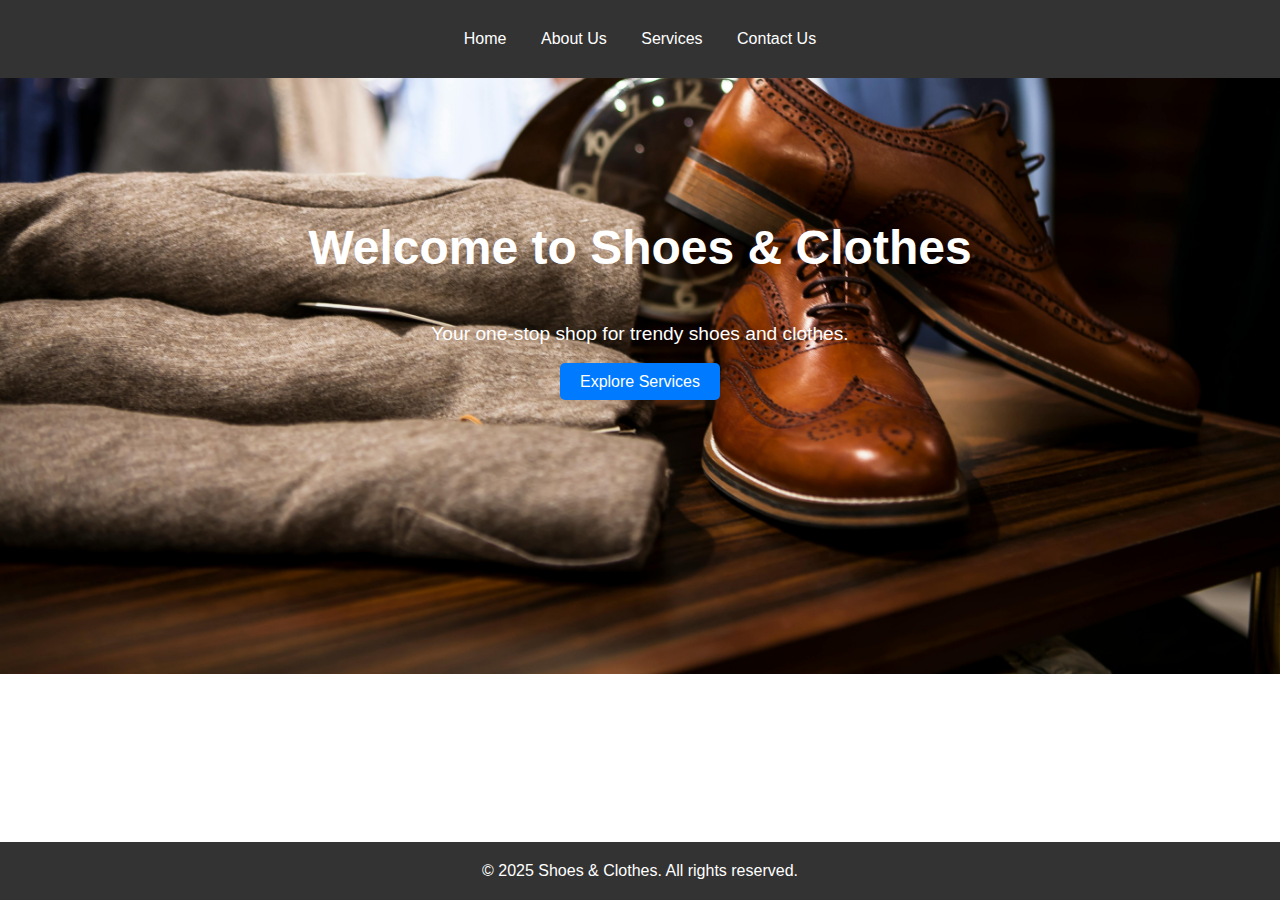
<file: index.html>
<!DOCTYPE html>
<html lang="en">
<head>
    <meta charset="UTF-8">
    <meta name="viewport" content="width=device-width, initial-scale=1.0">
    <title>Shoes & Clothes - Home</title>
    <link rel="stylesheet" href="style.css">
</head>
<body>
    <header>
        <nav>
            <ul>
                <li><a href="index.html">Home</a></li>
                <li><a href="about.html">About Us</a></li>
                <li><a href="services.html">Services</a></li>
                <li><a href="contact.html">Contact Us</a></li>
            </ul>
        </nav>
    </header>

    <section class="hero">
        <h1>Welcome to Shoes & Clothes</h1>
        <p>Your one-stop shop for trendy shoes and clothes.</p>
        <a href="services.html" class="btn">Explore Services</a>
    </section>

    <footer>
        <p>&copy; 2025 Shoes & Clothes. All rights reserved.</p>
    </footer>
</body>
</html>
</file>
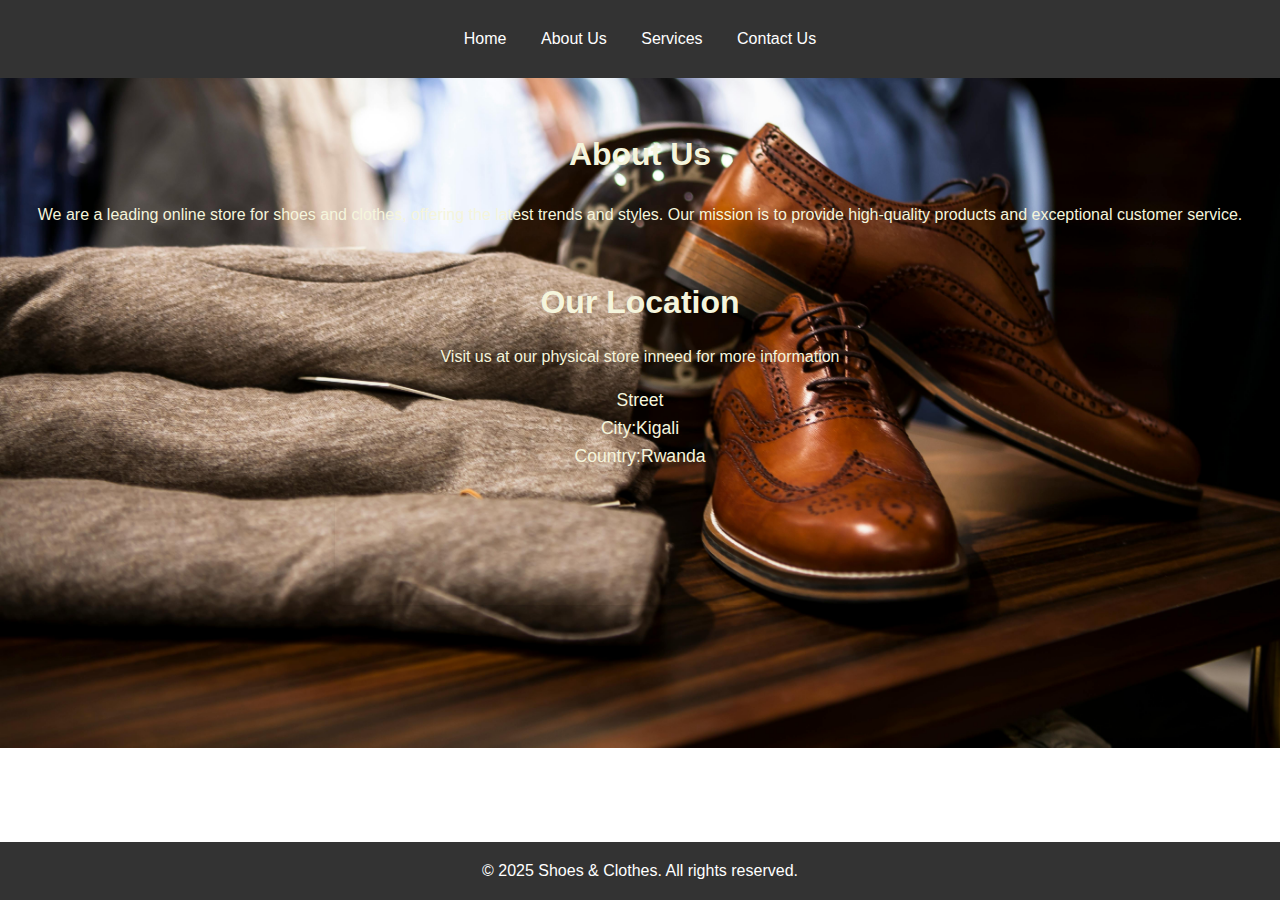
<file: about.html>
<!DOCTYPE html>
<html lang="en">
<head>
    <meta charset="UTF-8">
    <meta name="viewport" content="width=device-width, initial-scale=1.0">
    <title>About Us - Shoes & Clothes</title>
    <link rel="stylesheet" href="style.css">
</head>
<body>
    <header>
        <nav>
            <ul>
                <li><a href="index.html">Home</a></li>
                <li><a href="about.html">About Us</a></li>
                <li><a href="services.html">Services</a></li>
                <li><a href="contact.html">Contact Us</a></li>
            </ul>
        </nav>
    </header>

    <section class="about">
        <h1>About Us</h1>
        <p>
            We are a leading online store for shoes and clothes, offering the latest trends and styles. Our mission is to provide high-quality products and exceptional customer service.
        </p>

        <!-- Location Section -->
        <div class="location">
            <h2>Our Location</h2>
            <p>Visit us at our physical store inneed for more information</p>
            <address>
                 Street<br>
                City:Kigali<br> 
                Country:Rwanda
            </address>

            <!-- Embedded Google Map -->
            <iframe
                src="https://www.google.com/maps/embed?pb=!1m23!1m12!1m3!1d31900.217312693672!2d30.024175643920913!3d-1.9418210723243055!2m3!1f0!2f0!3f0!3m2!1i1024!2i768!4f13.1!4m8!3e6!4m0!4m5!1s0x19dca418a9ebe899%3A0x987602a8ad9f7770!2sAvee%20Smart%20Boutique%20At%20UTC%20Building%2C%20Kigali%2C%20Rwanda!3m2!1d-1.9418216!2d30.060223399999998!5e0!3m2!1sen!2sus!4v1740747415013!5m2!1sen!2sus"
                width="50%"
                height="110"
                style="border:0;"
                allowfullscreen="1"
                loading="lazy">
            </iframe>
        </div>
    </section>

    <footer>
        <p>&copy; 2025 Shoes & Clothes. All rights reserved.</p>
    </footer>
</body>
</html>
</file>
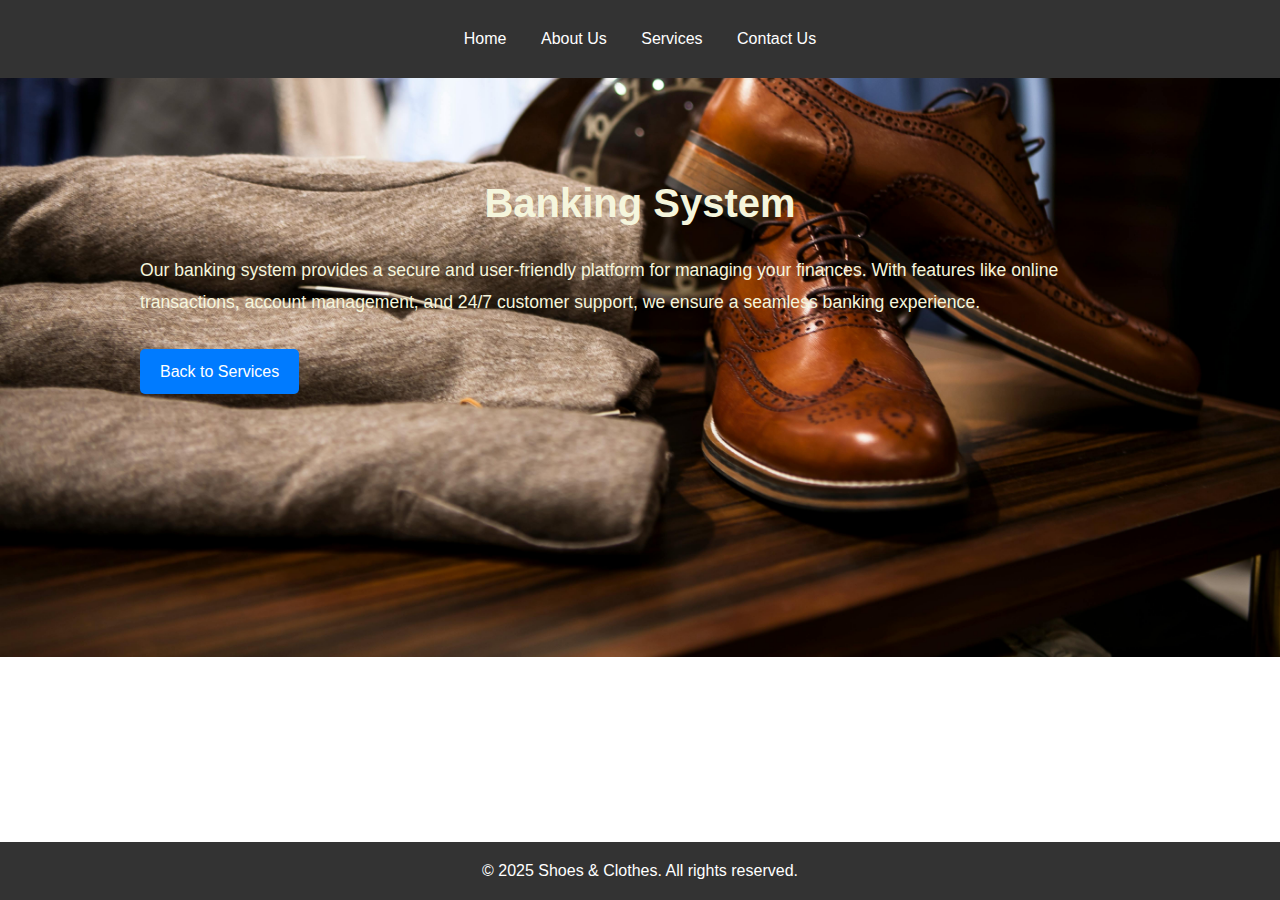
<file: banking-readme.html>
<!DOCTYPE html>
<html lang="en">
<head>
    <meta charset="UTF-8">
    <meta name="viewport" content="width=device-width, initial-scale=1.0">
    <title>Banking System - Shoes & Clothes</title>
    <link rel="stylesheet" href="style.css">
</head>
<body>
    <header>
        <nav>
            <ul>
                <li><a href="index.html">Home</a></li>
                <li><a href="about.html">About Us</a></li>
                <li><a href="services.html">Services</a></li>
                <li><a href="contact.html">Contact Us</a></li>
            </ul>
        </nav>
    </header>

    <section class="service-details">
        <h1>Banking System</h1>
        <p>Our banking system provides a secure and user-friendly platform for managing your finances. With features like online transactions, account management, and 24/7 customer support, we ensure a seamless banking experience.</p>
        <a href="services.html" class="btn-readmore">Back to Services</a>
    </section>

    <footer>
        <p>&copy; 2025 Shoes & Clothes. All rights reserved.</p>
    </footer>
</body>
</html>
</file>
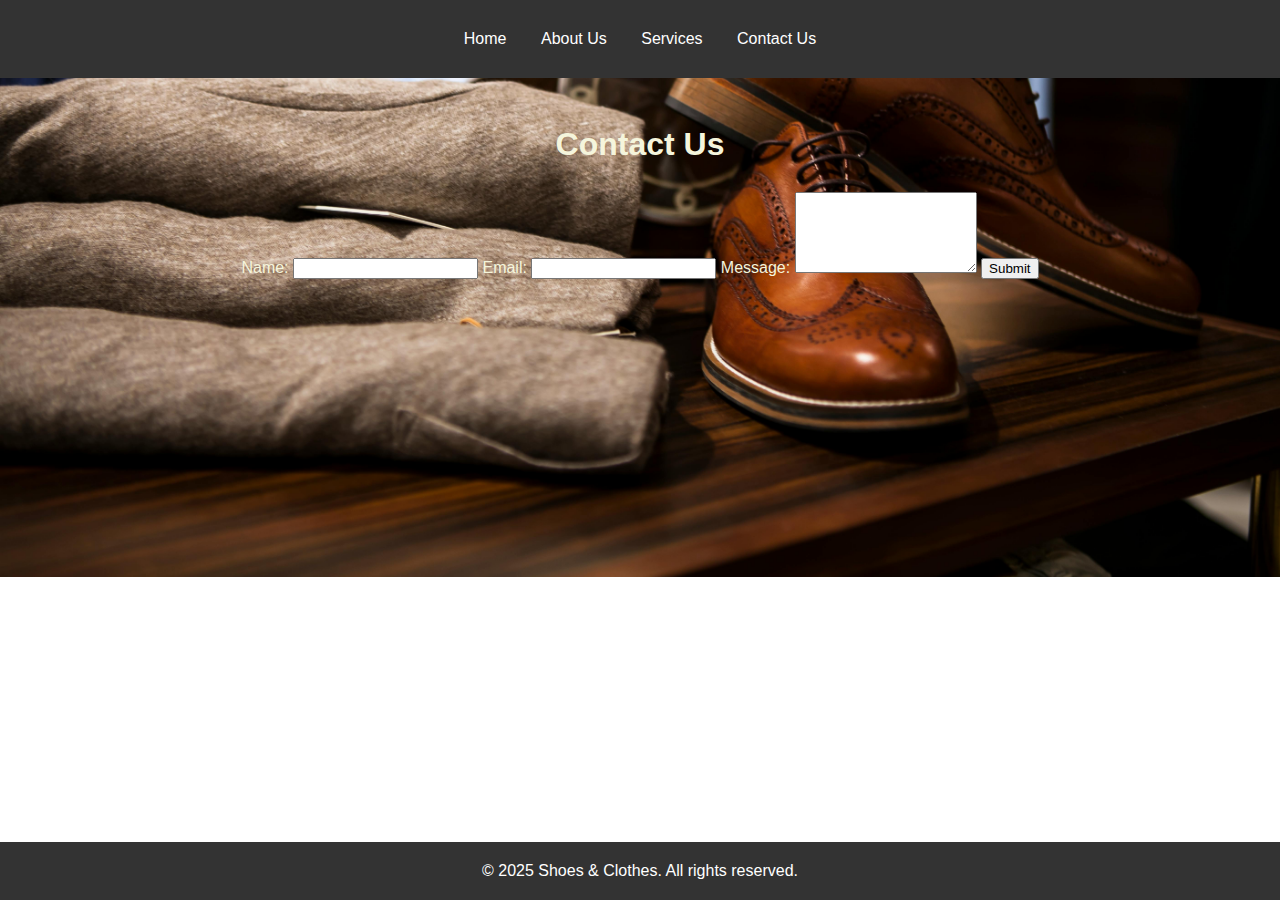
<file: contact.html>
<!DOCTYPE html>
<html lang="en">
<head>
    <meta charset="UTF-8">
    <meta name="viewport" content="width=device-width, initial-scale=1.0">
    <title>Contact Us - Shoes & Clothes</title>
    <link rel="stylesheet" href="style.css">
</head>
<body>
    <header>
        <nav>
            <ul>
                <li><a href="index.html">Home</a></li>
                <li><a href="about.html">About Us</a></li>
                <li><a href="services.html">Services</a></li>
                <li><a href="contact.html">Contact Us</a></li>
            </ul>
        </nav>
    </header>

    <section class="contact">
        <h1>Contact Us</h1>
        <form action="#" method="post">
            <label for="name">Name:</label>
            <input type="text" id="name" name="name" required>
            <label for="email">Email:</label>
            <input type="email" id="email" name="email" required>
            <label for="message">Message:</label>
            <textarea id="message" name="message" rows="5" required></textarea>
            <button type="submit">Submit</button>
        </form>
    </section>

    <footer>
        <p>&copy; 2025 Shoes & Clothes. All rights reserved.</p>
    </footer>
</body>
</html>
</file>
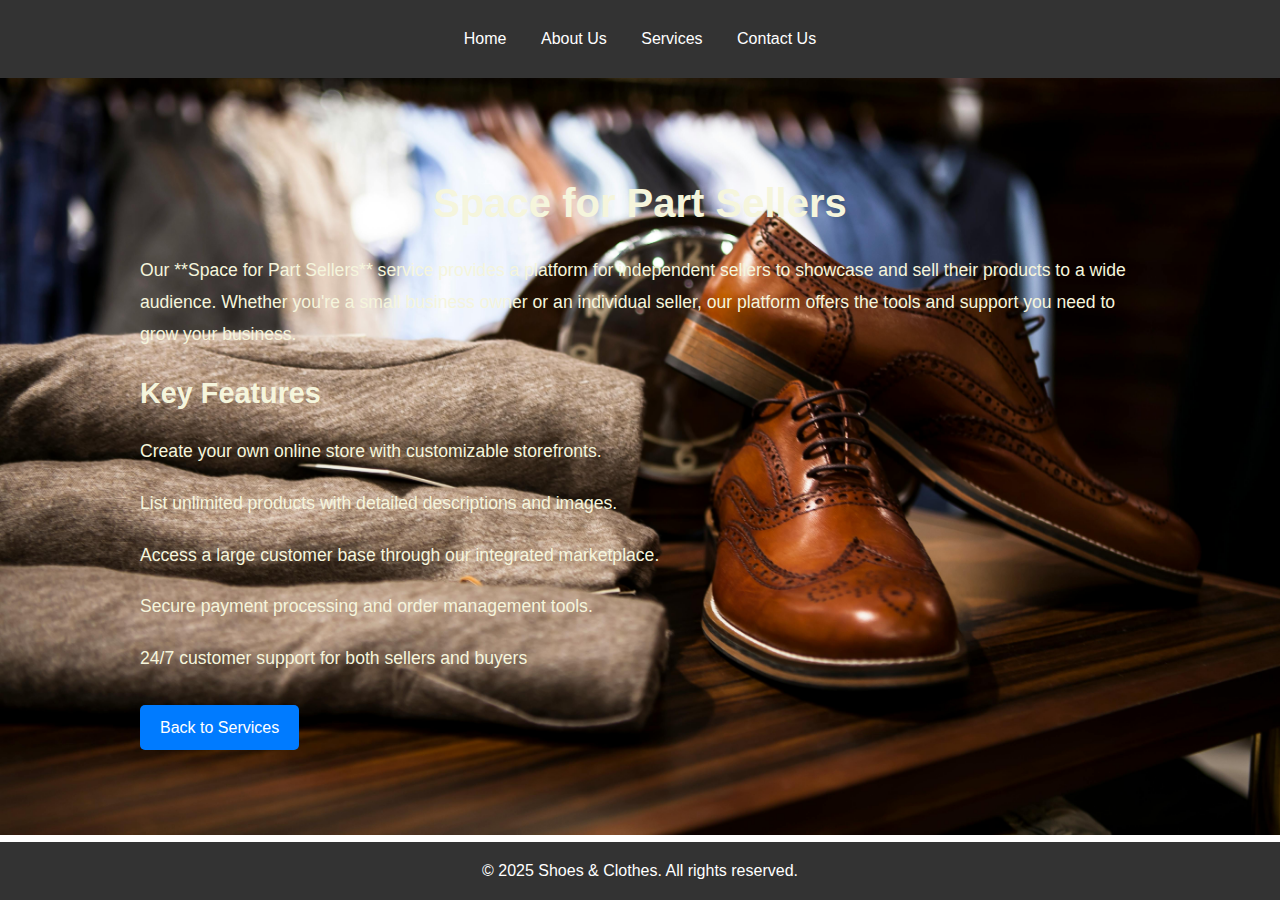
<file: part-sellers-readme.html>
<!DOCTYPE html>
<html lang="en">
<head>
    <meta charset="UTF-8">
    <meta name="viewport" content="width=device-width, initial-scale=1.0">
    <title>Banking System - Shoes & Clothes</title>
    <link rel="stylesheet" href="style.css">
</head>
<body>
    <header>
        <nav>
            <ul>
                <li><a href="index.html">Home</a></li>
                <li><a href="about.html">About Us</a></li>
                <li><a href="services.html">Services</a></li>
                <li><a href="contact.html">Contact Us</a></li>
            </ul>
        </nav>
    </header>

    <section class="service-details">
        <h1>Space for Part Sellers</h1>
        <p>
            Our **Space for Part Sellers** service provides a platform for independent sellers to showcase and 
            sell their products to a wide audience. Whether you're a small business owner or an individual seller, 
            our platform offers the tools and 
            support you need to grow your business.
        </p>
        <h2>Key Features</h2>
        <p>
             <p>Create your own online store with customizable storefronts.</p>
             <p>List unlimited products with detailed descriptions and images.</p>
             <p>Access a large customer base through our integrated marketplace.</p>
             <p>Secure payment processing and order management tools.</p>
             <p>24/7 customer support for both sellers and buyers</p>
        </p>
        <a href="services.html" class="btn-readmore">Back to Services</a>
    </section>

    <footer>
        <p>&copy; 2025 Shoes & Clothes. All rights reserved.</p>
    </footer>
</body>
</html>
</file>
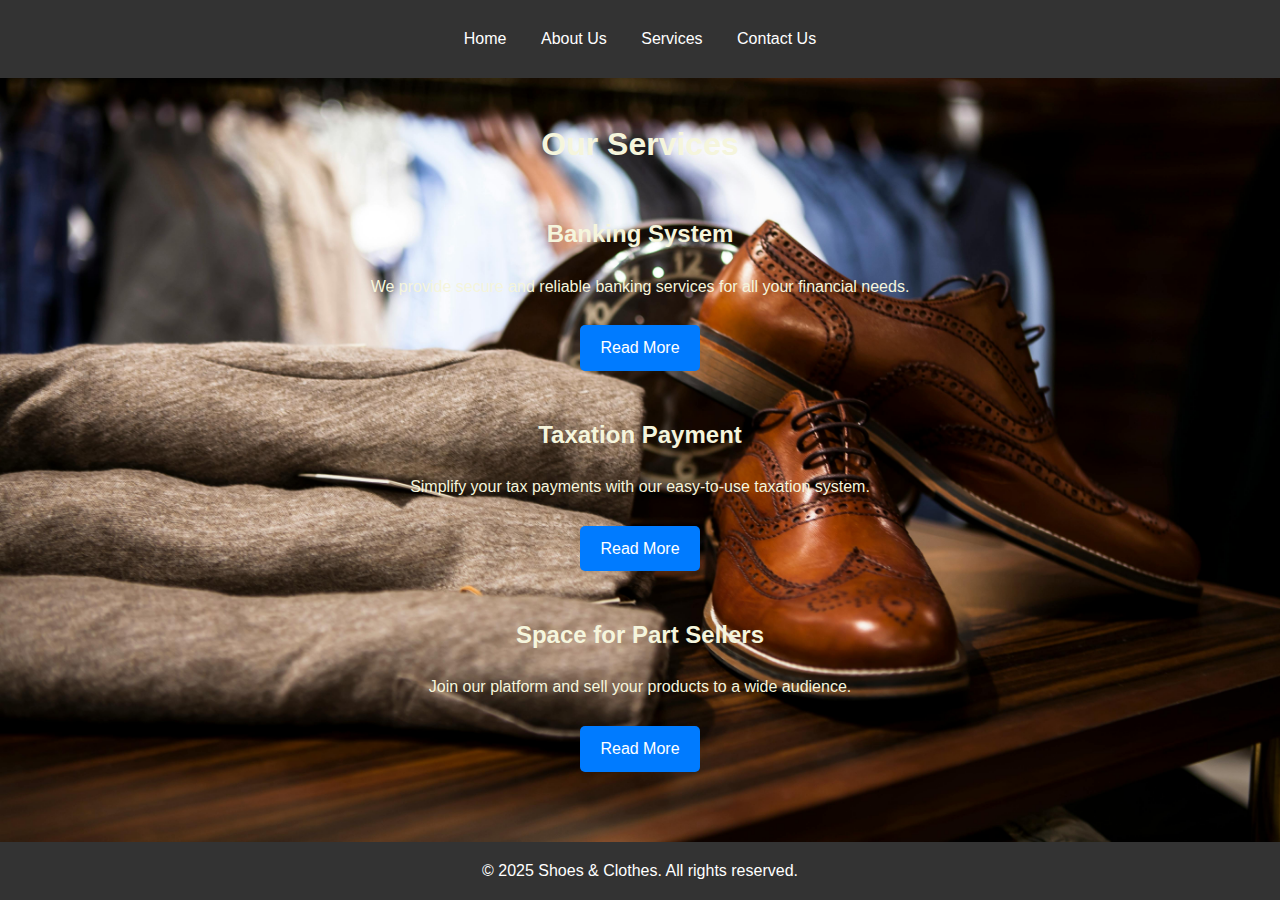
<file: services.html>
<!DOCTYPE html>
<html lang="en">
<head>
    <meta charset="UTF-8">
    <meta name="viewport" content="width=device-width, initial-scale=1.0">
    <title>Services - Shoes & Clothes</title>
    <link rel="stylesheet" href="style.css">
</head>
<body>
    <header>
        <nav>
            <ul>
                <li><a href="index.html">Home</a></li>
                <li><a href="about.html">About Us</a></li>
                <li><a href="services.html">Services</a></li>
                <li><a href="contact.html">Contact Us</a></li>
            </ul>
        </nav>
    </header>

    <section class="services">
        <h1>Our Services</h1>
        <div class="service-item">
            <h2>Banking System</h2>
            <p>We provide secure and reliable banking services for all your financial needs.</p>
            <a href="banking-readme.html" class="btn-readmore">Read More</a>
        </div>
        <div class="service-item">
            <h2>Taxation Payment</h2>
            <p>Simplify your tax payments with our easy-to-use taxation system.</p>
            <a href="taxation-readme.html" class="btn-readmore">Read More</a>
        </div>
        <div class="service-item">
            <h2>Space for Part Sellers</h2>
            <p>Join our platform and sell your products to a wide audience.</p>
            <a href="part-sellers-readme.html" class="btn-readmore">Read More</a>
        </div>
    </section>

    <footer>
        <p>&copy; 2025 Shoes & Clothes. All rights reserved.</p>
    </footer>
</body>
</html>
</file>
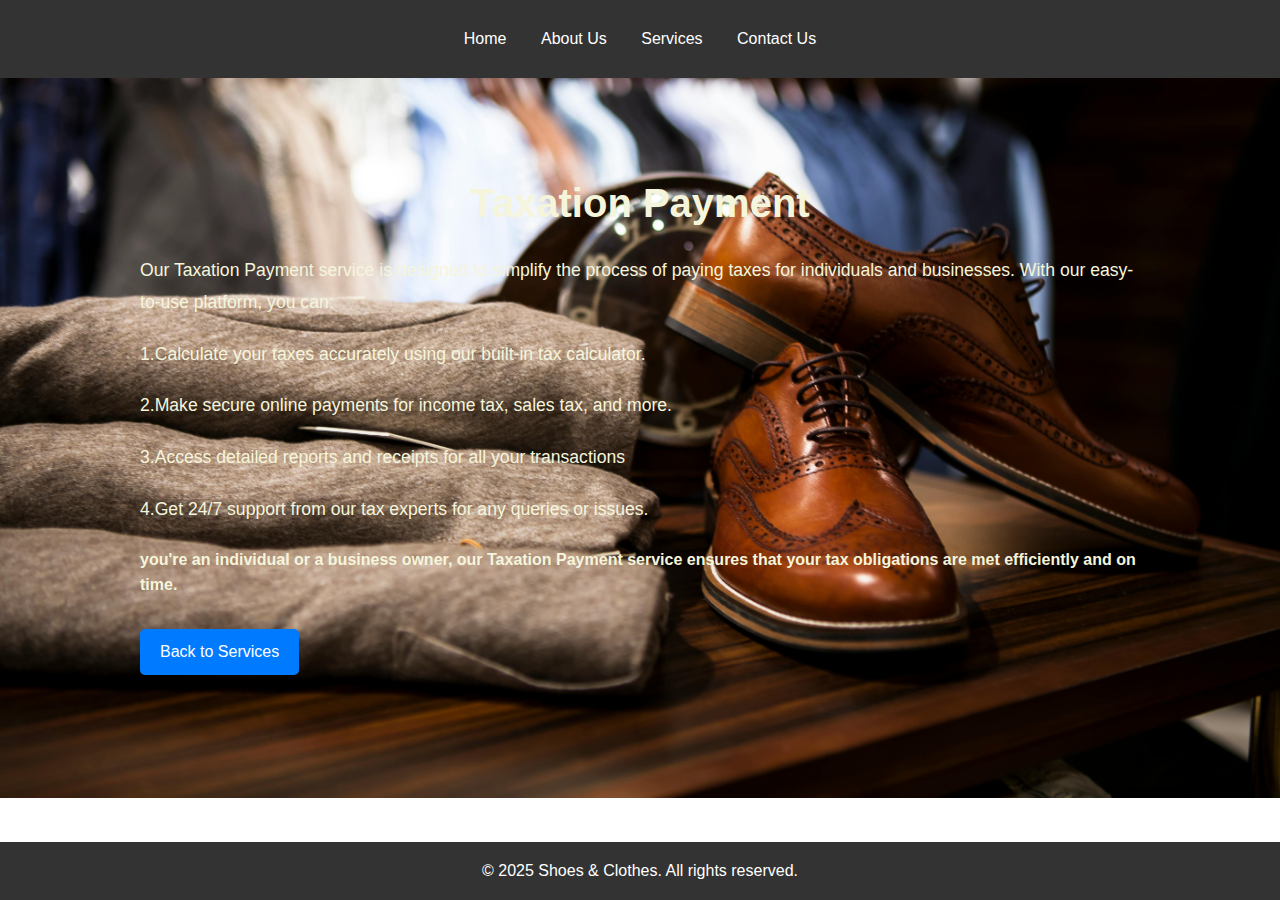
<file: taxation-readme.html>
<!DOCTYPE html>
<html lang="en">
<head>
    <meta charset="UTF-8">
    <meta name="viewport" content="width=device-width, initial-scale=1.0">
    <title>Taxation Payment - Shoes & Clothes</title>
    <link rel="stylesheet" href="style.css">
</head>
<body>
    <header>
        <nav>
            <ul>
                <li><a href="index.html">Home</a></li>
                <li><a href="about.html">About Us</a></li>
                <li><a href="services.html">Services</a></li>
                <li><a href="contact.html">Contact Us</a></li>
            </ul>
        </nav>
    </header>

    <section class="service-details">
        <h1>Taxation Payment</h1>
        <p>
            Our Taxation Payment service is designed to simplify the process of paying taxes for individuals 
            and businesses. With our easy-to-use platform, you can:
            
                <p>1.Calculate your taxes accurately using our built-in tax calculator.</p>
                <p>2.Make secure online payments for income tax, sales tax, and more.</p>
                <p>3.Access detailed reports and receipts for all your transactions</p>
                <p>4.Get 24/7 support from our tax experts for any queries or issues.</p>
        </p>
        <p>
            <h4> you're an individual or a business owner, 
                our Taxation Payment service ensures that your tax 
                obligations are met efficiently and on time.</h4>
        </p>
        <a href="services.html" class="btn-readmore">Back to Services</a>
    </section>

    <footer>
        <p>&copy; 2025 Shoes & Clothes. All rights reserved.</p>
    </footer>
</body>
</html>
</file>
<file: style.css>
/* General Styles */
body {
    
    font-family: Arial, sans-serif;
    margin: 0;
    padding: 0;
    line-height: 1.6;
    background: url('c.jpg') no-repeat center center/cover;

}

header {
    background: #333;
    color: #fff;
    padding: 10px 0;
    text-align: center;
}

nav ul {
    list-style: none;
    padding: 0;
}

nav ul li {
    display: inline;
    margin: 0 15px;
}

nav ul li a {
    color: #fff;
    text-decoration: none;
}

.hero {
    color: #fff;
    padding: 100px 20px;
    text-align: center;
}

.hero h1 {
    font-size: 3rem;
}

.hero p {
    font-size: 1.2rem;
}

.btn {
    background-color: #007BFF;
    color: #fff;
    padding: 10px 20px;
    text-decoration: none;
    border-radius: 5px;
}

.about{
    padding: 30px;
    text-align: center;
    color: beige;

}
 .services, .contact {
    padding: 20px;
    text-align: center;
    color: beige;
}

.service-item {
    margin: 45px 0;
    

}
/* Add this to your existing CSS */
.btn-readmore {
    display: inline-block;
    background: #007BFF;
    color: #fff;
    padding: 10px 20px;
    text-decoration: none;
    border-radius: 5px;
    margin-top: 10px;
    transition: background 0.3s ease;
}

.btn-readmore:hover {
    background: #0056b3;
}

/* Add this to your existing CSS */
.service-details {
    padding: 67px;
    max-width: 1000px;
    margin: 0 auto;
    text-align: left;
    color: beige;
}

.service-details h1 {
    font-size: 2.5rem;
    margin-bottom: 20px;
    text-align: center;
}

.service-details h2 {
    font-size: 1.8rem;
    margin-top: 20px;
    margin-bottom: 10px;
}

.service-details p {
    font-size: 1.1rem;
    line-height: 1.8;
    margin-bottom: 20px;
}

.service-details ul {
    margin-bottom: 20px;
}

.service-details ul li {
    margin-bottom: 10px;
    font-size: 1rem;
}
/* Add this to your existing CSS */
.location {
    margin-top: 50px;
    text-align: center;
}

.location h2 {
    font-size: 2rem;
    margin-bottom: 15px;
}

.location address {
    font-style: normal;
    font-size: 1.1rem;
    margin-bottom: 5px;
}

.location iframe {
    border: none;
    border-radius: 8px;
    box-shadow: 0 4px 8px rgba(0, 0, 0, 0.1);
    margin-top: 20px;
}

footer {
    background: #333;
    color: #fff;
    text-align: center;
    padding-bottom: 5px 0;
    position: fixed;
    width: 100%;
    bottom: 0;
}

/* Responsive Design */
@media (max-width: 768px) {
    nav ul li {
        display: block;
        margin: 10px 0;
    }

    .hero h1 {
        font-size: 2rem;
    }

    .hero p {
        font-size: 1rem;
    }
}
</file>
